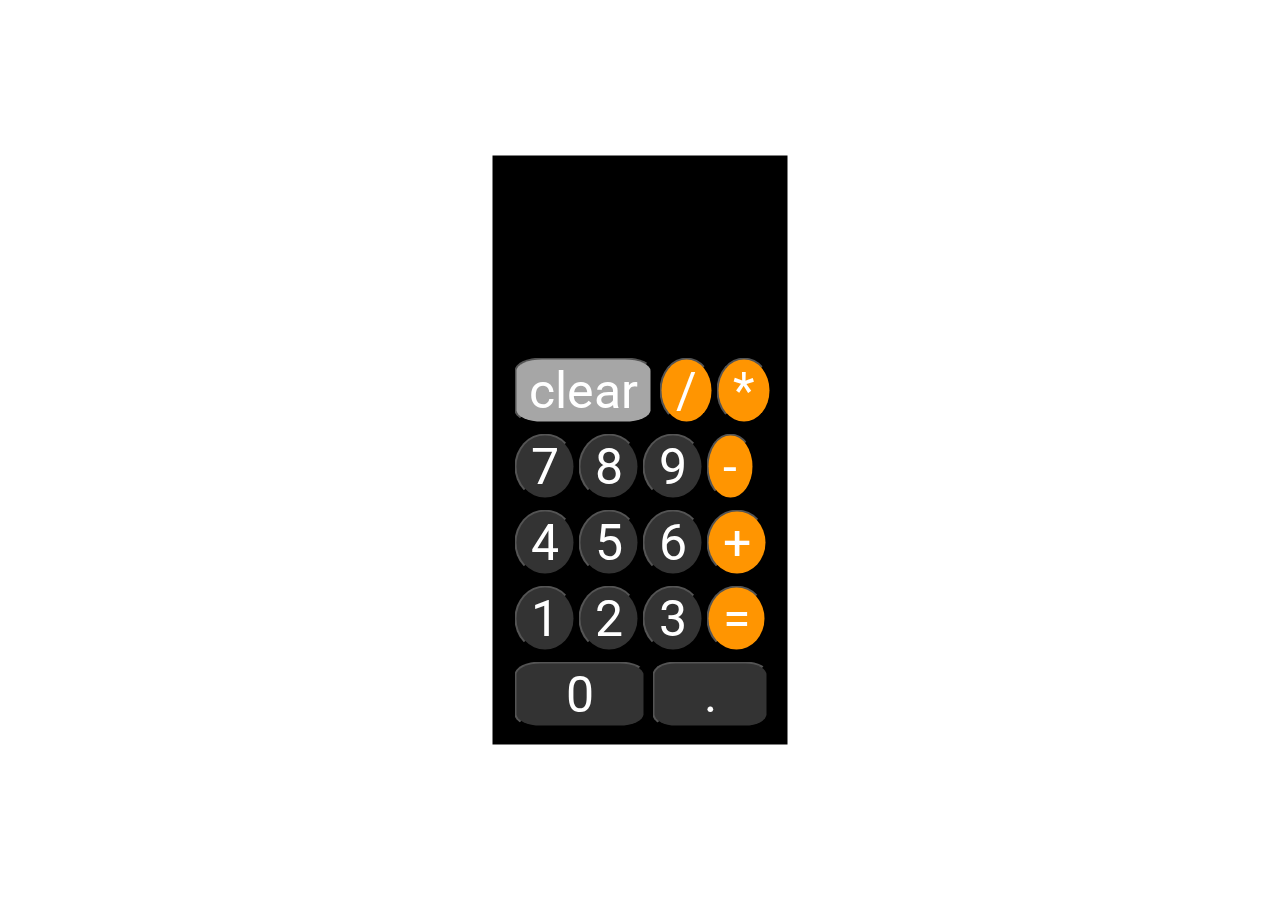
<file: index.html>
<!DOCTYPE html>
<html lang="en">
<head>
	<meta charset="UTF-8">
	<meta name="viewport" content="width=device-width, initial-scale=1.0">
	<title>Calculator with jquery</title>
    <script src="https://cdnjs.cloudflare.com/ajax/libs/jquery/3.6.0/jquery.min.js" integrity="sha512-894YE6QWD5I59HgZOGReFYm4dnWc1Qt5NtvYSaNcOP+u1T9qYdvdihz0PPSiiqn/+/3e7Jo4EaG7TubfWGUrMQ==" crossorigin="anonymous" referrerpolicy="no-referrer"></script>
	<link rel="stylesheet" href="style.css">
</head>
<body>
	<div class="calc">

	
		<input class="calc-display">

	<table>
		<tr>
			<td style="flex-grow:2;"><input class="light" style=" border-radius:20%;" type="button" value="clear" onclick="c()"></td>
			<td><input class="orange" type="button" value="/" onclick="insert('/')"></td>
			<td><input class="orange" type="button" value="*" onclick="insert('*')"></td>
		</tr>
		<tr>
			<td><input class="dark" type="button" value="7" onclick="insert(7)"></td>
			<td><input class="dark" type="button" value="8" onclick="insert(8)"></td>
			<td><input class="dark" type="button" value="9" onclick="insert(9)"></td>
			<td><input class="orange" type="button" value="-" onclick="insert('-')"></td>
		</tr>
		<tr>
			<td><input class="dark" type="button" value="4" onclick="insert(4)"></td>
			<td><input class="dark" type="button" value="5" onclick="insert(5)"></td>
			<td><input class="dark" type="button" value="6" onclick="insert(6)"></td>
			<td><input class="orange" type="button" value="+" onclick="insert('+')"></td>
		</tr>
		<tr>
			<td><input class="dark" type="button" value="1" onclick="insert(1)"></td>
			<td><input class="dark" type="button" value="2" onclick="insert(2)"></td>
			<td><input class="dark" type="button" value="3" onclick="insert(3)"></td>
			<td><input class="orange" type="button" value="=" onclick="eql()"></td>
		</tr>
		<tr>
			<td style="flex-grow:2;"><input class="dark" style=" border-radius:20%;" type="button" value="0" onclick="insert(0)"></td>
			<td style="flex-grow:2;"><input class="dark" style=" border-radius:20%;" type="button" value="." onclick="insert('.')"></td>
		</tr>
	</table>
</div>

<script src="calcs.js"></script>

</body>
</html>
</file>
<file: style.css>
@import url("https://fonts.googleapis.com/css2?family=Baloo+Tammudu+2&family=Roboto:wght@300&display=swap");
* {
  margin: 0;
  padding: 0;
  box-sizing: border-box;
  font-family: "Roboto", sans-serif;
}
.calc {
  position: absolute;
  transform: translate(-50%, -50%);
  left: 50%;
  top: 50%;
  background-color: black;
  padding: 150px 10px 10px 10px;
  width: 295px;
}
.calc-display {
  background-color: black;
  border: none;
  color: white;
  font-size: 30px;
  width: 90%;
  margin: 0 15px;
  margin-bottom: 10px;
}
input[type="button"] {
  padding: 2px 6px;
  border-radius: 50%;
  font-size: 50px;
  width: 95%;
  margin: 5px 10px 5px 10px;
  clear: right;
  color: white;
}
tr {
  display: flex;
}
.orange {
  background: rgb(255, 149, 1);
}
.light {
  background: rgb(166, 166, 166);
}
.dark {
  background-color: rgb(51, 51, 51);
}
</file>
